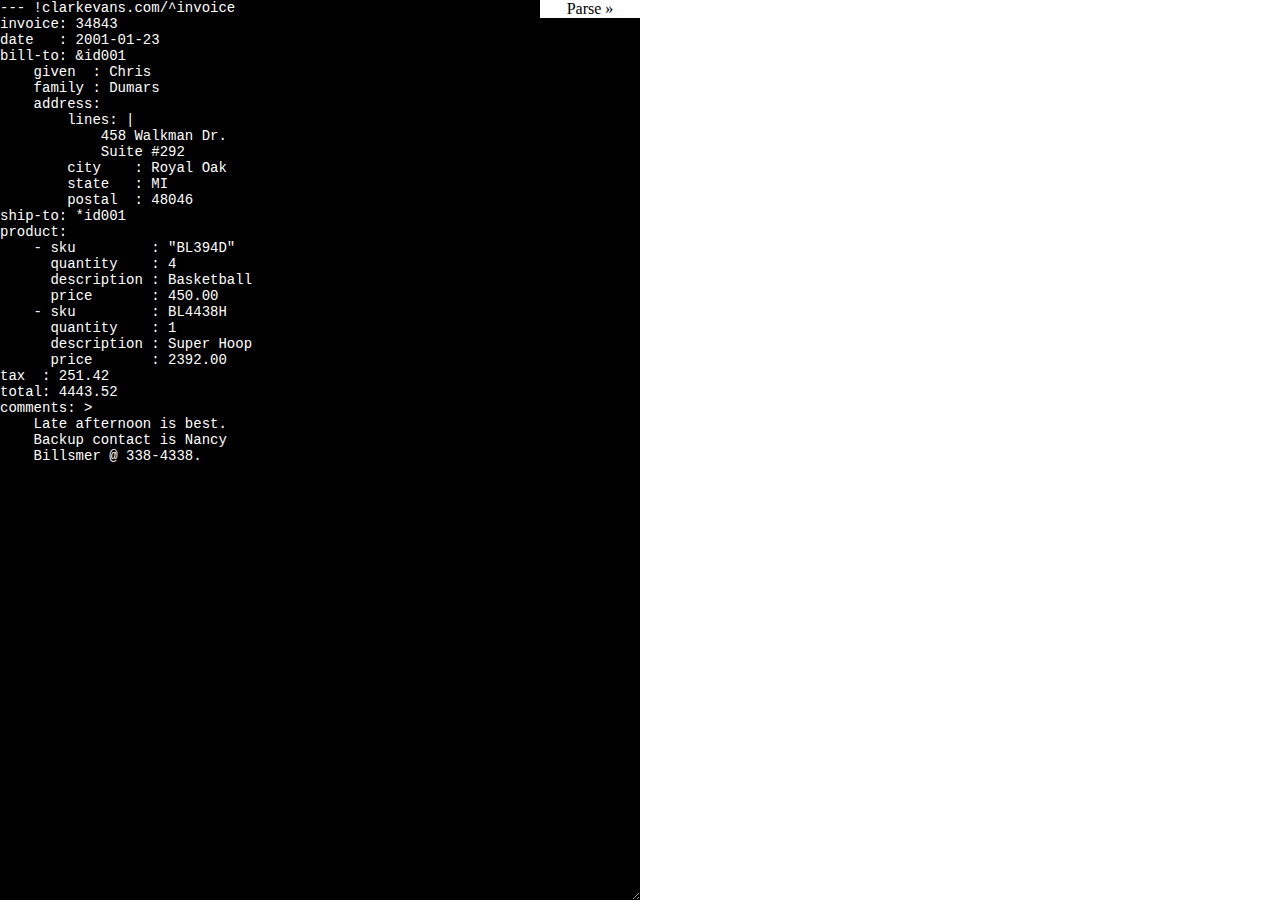
<file: public/bower_components/yaml.js/demo/demo.html>
<!DOCTYPE html>
<html>
<head>
	<meta http-equiv="Content-Type" content="text/html; charset=utf-8">
	<style type="text/css">
	/*
	Copyright (c) 2010, Yahoo! Inc. All rights reserved.
	Code licensed under the BSD License:
	http://developer.yahoo.com/yui/license.html
	version: 3.2.0
	build: 2676
	*/
	html{color:#000;background:#FFF;}body,div,dl,dt,dd,ul,ol,li,h1,h2,h3,h4,h5,h6,pre,code,form,fieldset,legend,input,textarea,p,blockquote,th,td{margin:0;padding:0;}table{border-collapse:collapse;border-spacing:0;}fieldset,img{border:0;}address,caption,cite,code,dfn,em,strong,th,var{font-style:normal;font-weight:normal;}li{list-style:none;}caption,th{text-align:left;}h1,h2,h3,h4,h5,h6{font-size:100%;font-weight:normal;}q:before,q:after{content:'';}abbr,acronym{border:0;font-variant:normal;}sup{vertical-align:text-top;}sub{vertical-align:text-bottom;}input,textarea,select{font-family:inherit;font-size:inherit;font-weight:inherit;}input,textarea,select{*font-size:100%;}legend{color:#000;}
	
	/*
	 * Custom styles
	 */
	body {
		width: 100%;
		overflow: hidden;
	}
	#parse {
		border: none;
		background-color: white;
		color: black;
		z-index: 3;
		position: absolute;
		right: 50%;
		top: 0;
		width: 100px;
	}
	#yaml {
		color: white;
		background-color: black;
		font-family: "Courier New";
		font-size: 14px;
		width: 50%;
		border: none;
		position: absolute;
		top: 0;
		left: 0;
		z-index: 1;
		height: 100%;
	}
	#result {
		color: black;
		background-color: white;
		font-family: "Courier New";
		font-size: 12px;
		width: 50%;		
		border: none;
		position: absolute;
		top: 0;
		left: 50%;
		overflow: auto;
		z-index: 2;
		height: 100%;
        vertical-align: top;
        overflow: auto;
	}
	#tests {
		width: 50%;		
		border: none;
		position: absolute;
		top: 0;
		left: 50%;
		z-index: 2;
	}
	</style>
	
	<!-- standalone yaml.js library -->
	<script type="text/javascript" src="../dist/yaml.debug.js"></script>
		
	<title>yaml.js demo</title>
</head>

<body>
<form action="" onsubmit="return false;">
	<textarea name="yaml" id="yaml" cols="70" rows="20">--- !clarkevans.com/^invoice
invoice: 34843
date   : 2001-01-23
bill-to: &amp;id001
    given  : Chris
    family : Dumars
    address:
        lines: |
            458 Walkman Dr.
            Suite #292
        city    : Royal Oak
        state   : MI
        postal  : 48046
ship-to: *id001
product:
    - sku         : &quot;BL394D&quot;
      quantity    : 4
      description : Basketball
      price       : 450.00
    - sku         : BL4438H
      quantity    : 1
      description : Super Hoop
      price       : 2392.00
tax  : 251.42
total: 4443.52
comments: &gt;
    Late afternoon is best.
    Backup contact is Nancy
    Billsmer @ 338-4338.
</textarea>
<input type="button" id="parse" name="parse" value="Parse &raquo;" onclick="document.getElementById('result').innerHTML='<pre>'+JSON.stringify(YAML.parse(document.getElementById('yaml').value), null, 4)+'</pre>'" />
<div id="result"></div>

</form>
</body>
</html>
</file>
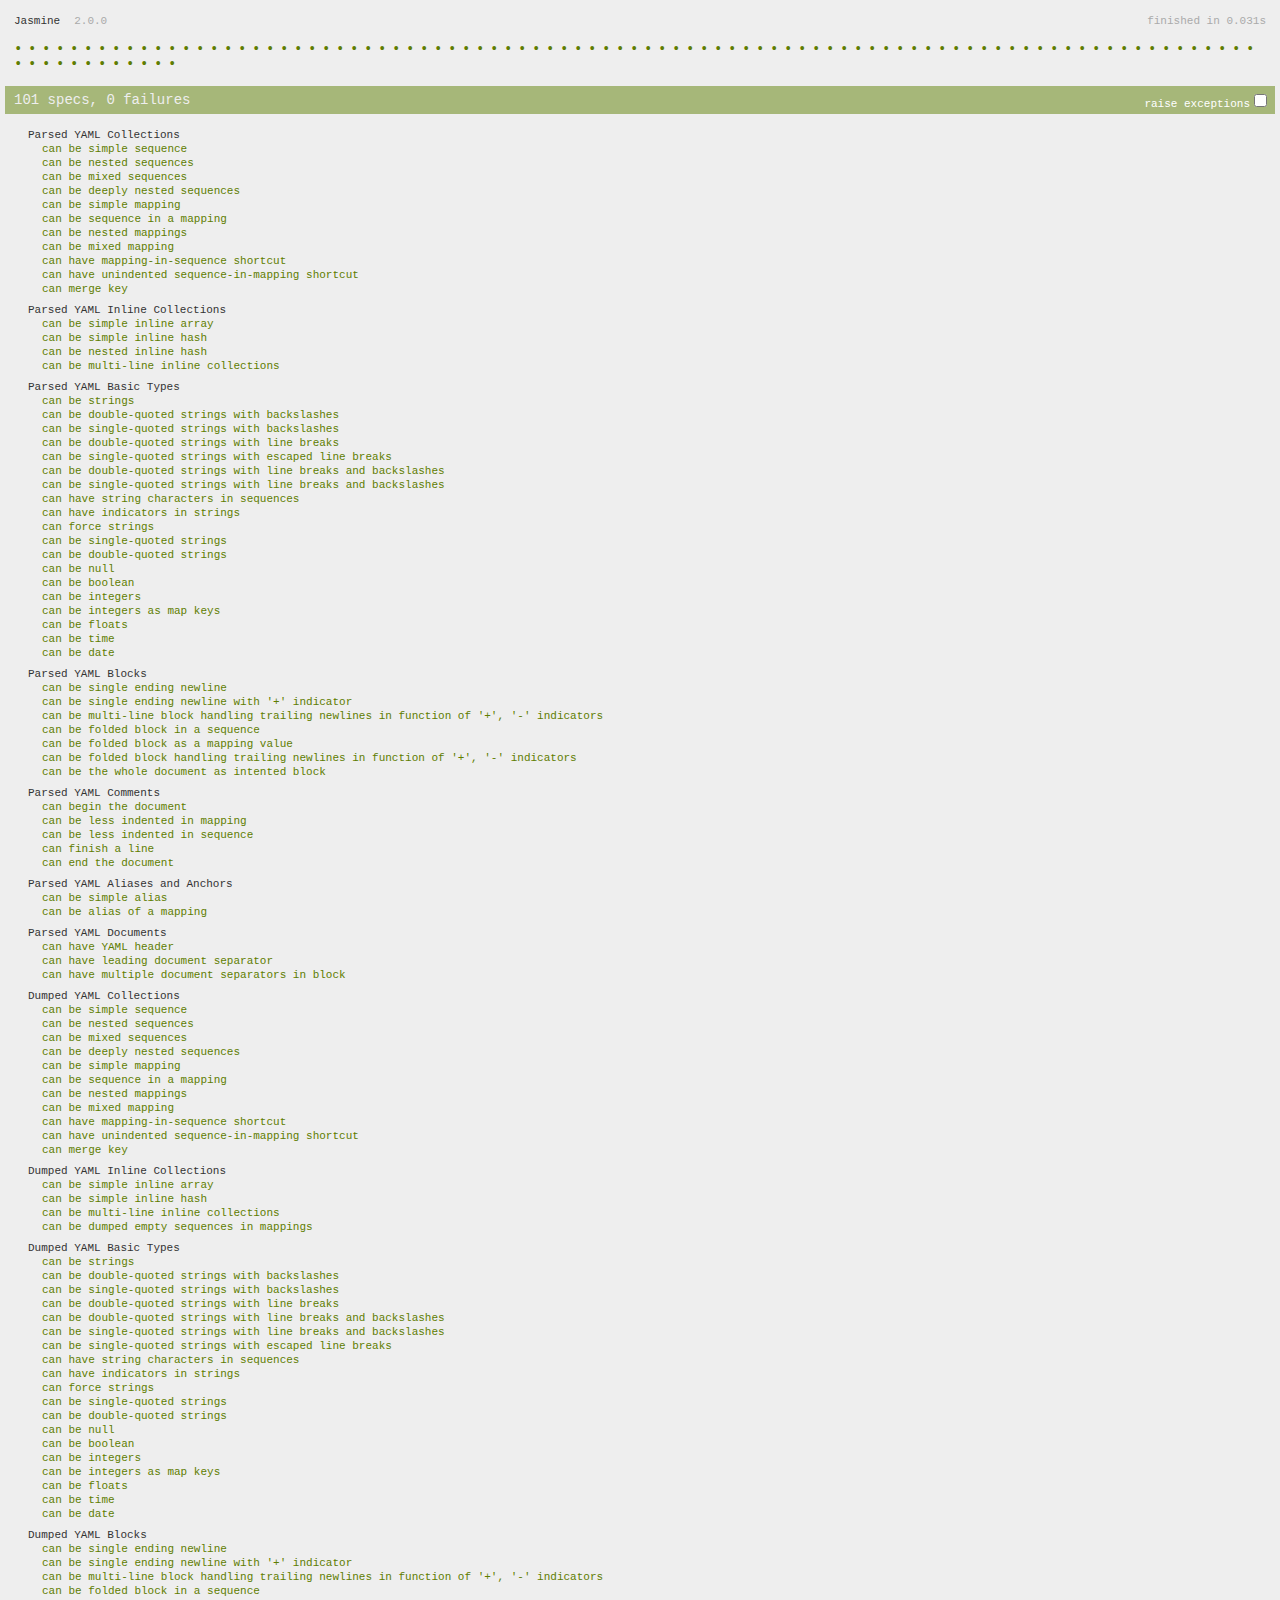
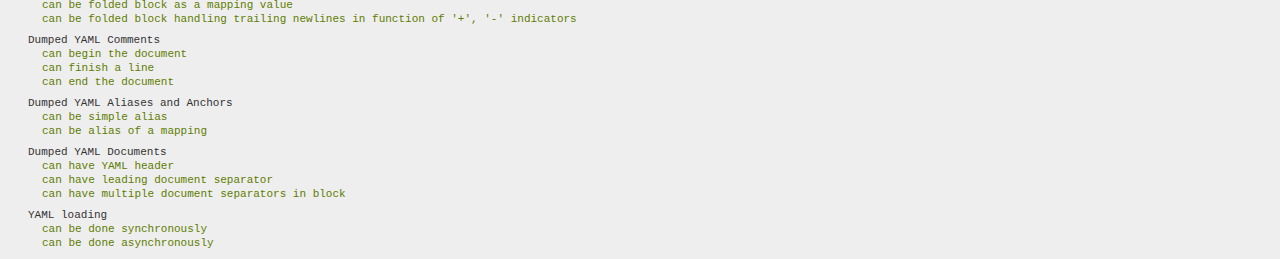
<file: public/bower_components/yaml.js/test/SpecRunner.html>
<!DOCTYPE HTML>
<html>
<head>
  <meta http-equiv="Content-Type" content="text/html; charset=UTF-8">
  <title>Jasmine Spec Runner v2.0.0</title>

  <link rel="shortcut icon" type="image/png" href="lib/jasmine-2.0.0/jasmine_favicon.png">
  <link rel="stylesheet" type="text/css" href="lib/jasmine-2.0.0/jasmine.css">

  <script type="text/javascript" src="lib/jasmine-2.0.0/jasmine.js"></script>
  <script type="text/javascript" src="lib/jasmine-2.0.0/jasmine-html.js"></script>
  <script type="text/javascript" src="lib/jasmine-2.0.0/boot.js"></script>

  <!-- include source files here... -->
  <script type="text/javascript" src="../dist/yaml.debug.js"></script>

  <!-- include spec files here... -->
  <script type="text/javascript" src="spec/YamlSpec.js"></script>

</head>

<body>
</body>
</html>
</file>
<file: public/bower_components/yaml.js/test/lib/jasmine-2.0.0/jasmine.css>
body { background-color: #eeeeee; padding: 0; margin: 5px; overflow-y: scroll; }

.html-reporter { font-size: 11px; font-family: Monaco, "Lucida Console", monospace; line-height: 14px; color: #333333; }
.html-reporter a { text-decoration: none; }
.html-reporter a:hover { text-decoration: underline; }
.html-reporter p, .html-reporter h1, .html-reporter h2, .html-reporter h3, .html-reporter h4, .html-reporter h5, .html-reporter h6 { margin: 0; line-height: 14px; }
.html-reporter .banner, .html-reporter .symbol-summary, .html-reporter .summary, .html-reporter .result-message, .html-reporter .spec .description, .html-reporter .spec-detail .description, .html-reporter .alert .bar, .html-reporter .stack-trace { padding-left: 9px; padding-right: 9px; }
.html-reporter .banner .version { margin-left: 14px; }
.html-reporter #jasmine_content { position: fixed; right: 100%; }
.html-reporter .version { color: #aaaaaa; }
.html-reporter .banner { margin-top: 14px; }
.html-reporter .duration { color: #aaaaaa; float: right; }
.html-reporter .symbol-summary { overflow: hidden; *zoom: 1; margin: 14px 0; }
.html-reporter .symbol-summary li { display: inline-block; height: 8px; width: 14px; font-size: 16px; }
.html-reporter .symbol-summary li.passed { font-size: 14px; }
.html-reporter .symbol-summary li.passed:before { color: #5e7d00; content: "\02022"; }
.html-reporter .symbol-summary li.failed { line-height: 9px; }
.html-reporter .symbol-summary li.failed:before { color: #b03911; content: "x"; font-weight: bold; margin-left: -1px; }
.html-reporter .symbol-summary li.disabled { font-size: 14px; }
.html-reporter .symbol-summary li.disabled:before { color: #bababa; content: "\02022"; }
.html-reporter .symbol-summary li.pending { line-height: 17px; }
.html-reporter .symbol-summary li.pending:before { color: #ba9d37; content: "*"; }
.html-reporter .exceptions { color: #fff; float: right; margin-top: 5px; margin-right: 5px; }
.html-reporter .bar { line-height: 28px; font-size: 14px; display: block; color: #eee; }
.html-reporter .bar.failed { background-color: #b03911; }
.html-reporter .bar.passed { background-color: #a6b779; }
.html-reporter .bar.skipped { background-color: #bababa; }
.html-reporter .bar.menu { background-color: #fff; color: #aaaaaa; }
.html-reporter .bar.menu a { color: #333333; }
.html-reporter .bar a { color: white; }
.html-reporter.spec-list .bar.menu.failure-list, .html-reporter.spec-list .results .failures { display: none; }
.html-reporter.failure-list .bar.menu.spec-list, .html-reporter.failure-list .summary { display: none; }
.html-reporter .running-alert { background-color: #666666; }
.html-reporter .results { margin-top: 14px; }
.html-reporter.showDetails .summaryMenuItem { font-weight: normal; text-decoration: inherit; }
.html-reporter.showDetails .summaryMenuItem:hover { text-decoration: underline; }
.html-reporter.showDetails .detailsMenuItem { font-weight: bold; text-decoration: underline; }
.html-reporter.showDetails .summary { display: none; }
.html-reporter.showDetails #details { display: block; }
.html-reporter .summaryMenuItem { font-weight: bold; text-decoration: underline; }
.html-reporter .summary { margin-top: 14px; }
.html-reporter .summary ul { list-style-type: none; margin-left: 14px; padding-top: 0; padding-left: 0; }
.html-reporter .summary ul.suite { margin-top: 7px; margin-bottom: 7px; }
.html-reporter .summary li.passed a { color: #5e7d00; }
.html-reporter .summary li.failed a { color: #b03911; }
.html-reporter .summary li.pending a { color: #ba9d37; }
.html-reporter .description + .suite { margin-top: 0; }
.html-reporter .suite { margin-top: 14px; }
.html-reporter .suite a { color: #333333; }
.html-reporter .failures .spec-detail { margin-bottom: 28px; }
.html-reporter .failures .spec-detail .description { background-color: #b03911; }
.html-reporter .failures .spec-detail .description a { color: white; }
.html-reporter .result-message { padding-top: 14px; color: #333333; white-space: pre; }
.html-reporter .result-message span.result { display: block; }
.html-reporter .stack-trace { margin: 5px 0 0 0; max-height: 224px; overflow: auto; line-height: 18px; color: #666666; border: 1px solid #ddd; background: white; white-space: pre; }
</file>
